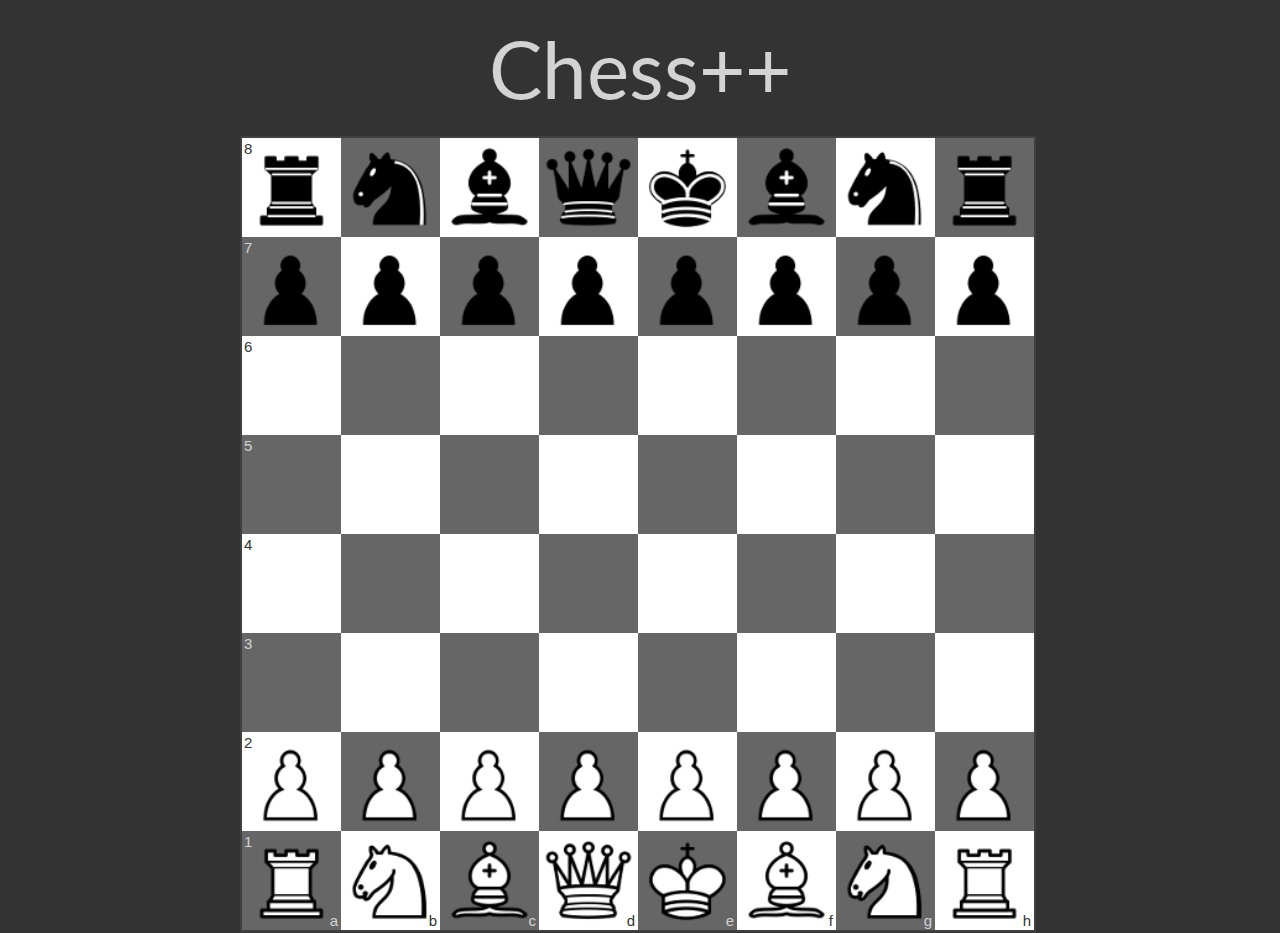
<file: index.html>
<!DOCTYPE html>
<html lang="en">
  <head>
    <!-- Basic Page Needs
    –––––––––––––––––––––––––––––––––––––––––––––––––– -->
    <meta charset="utf-8">
    <title>PIEEE Chess</title>
    <meta name="description" content="Chess Competition Front End">
    <meta name="author" content="John Lee">

    <!-- Mobile Specific Metas
    –––––––––––––––––––––––––––––––––––––––––––––––––– -->
    <meta name="viewport" content="width=device-width, initial-scale=1.0">

    <!-- CSS
    –––––––––––––––––––––––––––––––––––––––––––––––––– -->
    <link rel="stylesheet" href="css/normalize.css">
    <link rel="stylesheet" href="css/custom.css">
    <link rel="stylesheet" href="css/chessboard-0.3.0.css">

    <!-- Scripts
    –––––––––––––––––––––––––––––––––––––––––––––––––– -->
    <script src="https://ajax.googleapis.com/ajax/libs/jquery/2.1.1/jquery.min.js"></script>
    <script src="js/chessboard-0.3.0.min.js"></script>

  </head>
  <body>
  	<div class="title">Chess++</div>
  	<div id="board1"></div>
    <script type="application/javascript">
    </script>
    <script src="js/controller.js"></script>
  </body>
</html>
</file>
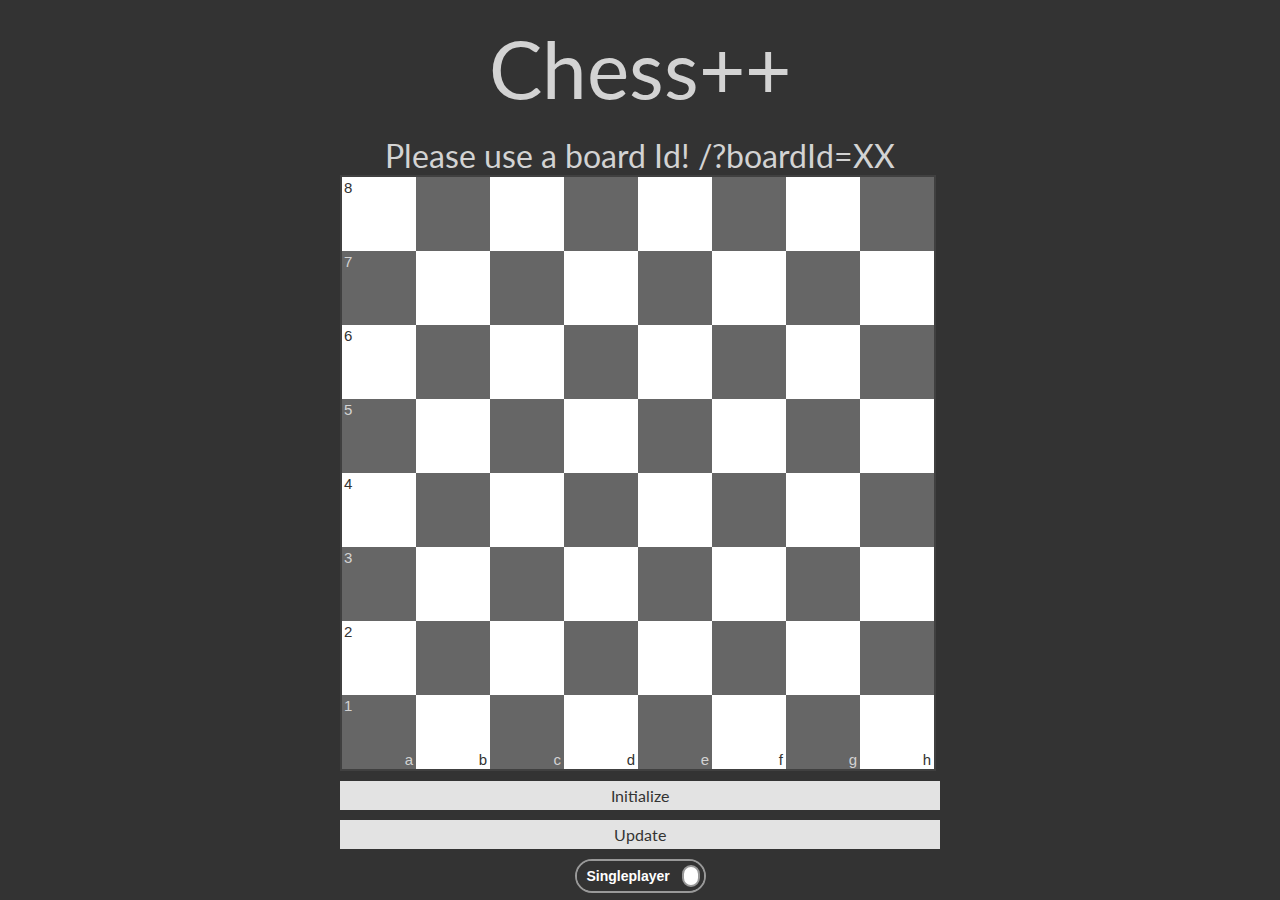
<file: web/index.html>
<!DOCTYPE html>
<html lang="en">
  <head>
    <!-- Basic Page Needs
    –––––––––––––––––––––––––––––––––––––––––––––––––– -->
    <meta charset="utf-8">
    <title>PIEEE Chess</title>
    <meta name="description" content="Chess++">
    <meta name="author" content="John Lee">

    <!-- Mobile Specific Metas
    –––––––––––––––––––––––––––––––––––––––––––––––––– -->
    <meta name="viewport" content="width=device-width, initial-scale=1.0">

    <!-- CSS
    –––––––––––––––––––––––––––––––––––––––––––––––––– -->
    <link rel="stylesheet" href="css/normalize.css">
    <link rel="stylesheet" href="css/custom.css">
    <link rel="stylesheet" href="css/chessboard-0.3.0.css">

    <!-- Scripts
    –––––––––––––––––––––––––––––––––––––––––––––––––– -->
    <script src="https://ajax.googleapis.com/ajax/libs/jquery/2.1.1/jquery.min.js"></script>
    <script src="js/chessboard-0.3.0.min.js"></script>

  </head>
  <body>
  	<div class="title">Chess++</div>
    <div id="playerTurn" class="turn"></div>
    <div id="turn" class="turn">W</div>
  	<div id="board1"></div>
    <button id="initB" onClick="board.init()">Initialize</button>
    <button onClick="board.update()">Update</button>
    <div class="onoffswitch">
        <input type="checkbox" onClick="switchMode()" name="onoffswitch" class="onoffswitch-checkbox" id="myonoffswitch" checked>
        <label class="onoffswitch-label" for="myonoffswitch">
            <span class="onoffswitch-inner"></span>
            <span class="onoffswitch-switch"></span>
        </label>
    </div>
    <script type="application/javascript">
    </script>
    <script src="js/controller.js"></script>
  </body>
</html>
</file>
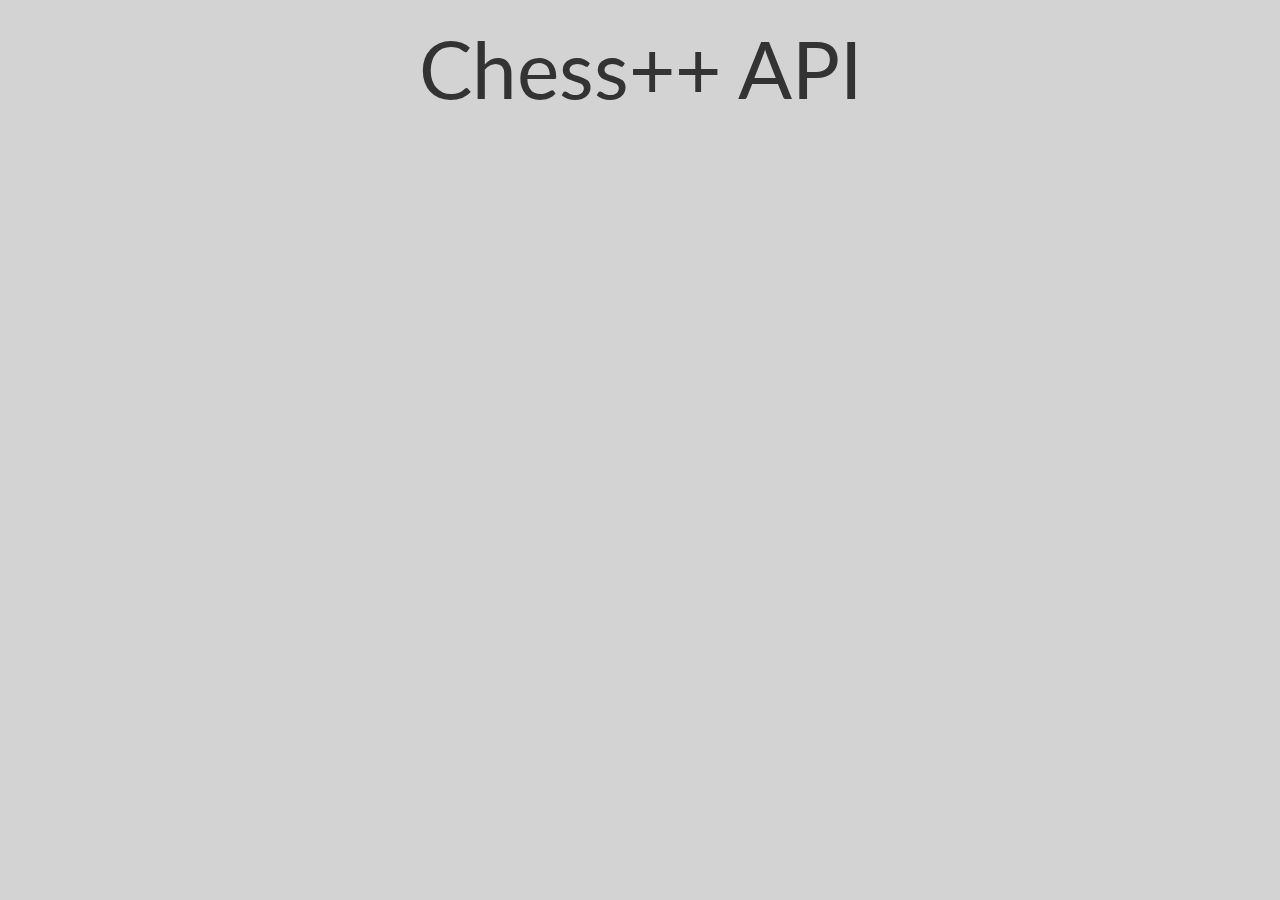
<file: api.html>
<!DOCTYPE html>
<html lang="en" style="background: #d3d3d3;">
  <head>
    <!-- Basic Page Needs
    –––––––––––––––––––––––––––––––––––––––––––––––––– -->
    <meta charset="utf-8">
    <title>PIEEE Chess</title>
    <meta name="description" content="Chess Competition Front End">
    <meta name="author" content="John Lee">

    <!-- Mobile Specific Metas
    –––––––––––––––––––––––––––––––––––––––––––––––––– -->
    <meta name="viewport" content="width=device-width, initial-scale=1.0">

    <!-- CSS
    –––––––––––––––––––––––––––––––––––––––––––––––––– -->
    <link rel="stylesheet" href="css/normalize.css">
    <link rel="stylesheet" href="css/custom.css">
    <link rel="stylesheet" href="css/chessboard-0.3.0.css">

    <!-- Scripts
    –––––––––––––––––––––––––––––––––––––––––––––––––– -->
    <script src="https://ajax.googleapis.com/ajax/libs/jquery/2.1.1/jquery.min.js"></script>
    <script src="js/chessboard-0.3.0.min.js"></script>

  </head>
  <body style="background: #d3d3d3;">

  <div class="title" style="color: #333">Chess++ API</div>
<table cellspacing="0">
<thead>

</thead>
<thead>
<tr>
  <th><h2>GET Requests</h2></th>
  <th></th>
  <th></th>
  <th></th>
  <th></th>
</tr>
</thead>
<tbody>
<tr>
  <th>Location : Parameter</th>
  <th>Type</th>
  <th>Required</th>
  <th>Parameter</th>
  <th>Description</th>
  <th>Example Output</th>
</tr>
<tr id="">
  <td>
    <p><code>status</code></p>
  </td>
  <td>JSON</td>
  <td>n/a</td>
  <td>
    <code>verbose</code>
    <br>
  </td>
  <td>
    <p>Returns the board and all of its contents.</p>
  </td>
  <td>
  <code>{
    a4: 'bK',
    c4: 'wK',
    a7: 'wR'
  }</code>
  </td>
</tr>
<tr id="">
  <td><code>status<br>:<br>verbose</code>
  </td>
  <td>JSON</td>
  <td>No</td>
  <td>
    <code>[true|false]</code>
  </td>
  <td>
    <p>Returns the entire board including empty spaces.</p>
  </td>
  <td>
  <code>{ a1: '', a2: 'bK',  h7: '', h8: 'wP' }</code>
  </td>
</tr>
<thead>
<tr>
  <th><h2>POST Requests</h2></th>
  <th></th>
  <th></th>
  <th></th>
  <th></th>
</tr>
</thead>
<tr>
  <th>Property / Type</th>
  <th>Required</th>
  <th>Default</th>
  <th>Description</th>
  <th>Example</th>
</tr>
<tr id="">
  <td>
    <p><code>draggable</code></p>
    <p>Boolean</p>
  </td>
  <td>no</td>
  <td><code>false</code></td>
  <td>
    <p>If <code>true</code>, pieces on the board are draggable to other squares.</p>
  </td>
  <td>
  </td>
  <td>
  </td>
</tr>
</tbody>
</table>


    </div>
    <script type="application/javascript">
    </script>
    <script src=""></script>
  </body>
</html>
</file>
<file: css/custom.css>
@import url(http://fonts.googleapis.com/css?family=Lato:600,400,300);
html, body {
	height: auto;
	width: 100%;
	height: 100%;
	margin: 0;
	padding: 0;
	font-family: Avenir, Lato, Helvetica, Arial, sans-serif;
	font-weight: 400;
	letter-spacing: 0;
	color: #d3d3d3;
	background: #333;
	-webkit-font-smoothing: antialiased;
	text-rendering: optimizeLegibility;
}
a:link, a:visited, a:hover, a:active {
	text-decoration: none;
	color: #fff;
}
a:link, a:hover, a:active, a:visited { text-decoration: none; color: inherit; outline: none;}
html {
	box-sizing: border-box;
}
*, *:before, *:after {
	box-sizing: inherit;
}
.title {
	text-align: center;
	margin: 0 auto;
	font-size: 5em;
	padding: 20px;
}

#board1 {
	margin: 0 auto;
	width: 800px;
}






/* Bigger than 550 */
@media (min-width: 1060px) {

}
</file>
<file: css/chessboard-0.3.0.css>
/*!
 * chessboard.js v0.3.0
 *
 * Copyright 2013 Chris Oakman
 * Released under the MIT license
 * https://github.com/oakmac/chessboardjs/blob/master/LICENSE
 *
 * Date: 10 Aug 2013
 */

/* clearfix */
.clearfix-7da63 {
  clear: both;
}

/* board */
.board-b72b1 {
  border: 2px solid #404040;
  -moz-box-sizing: content-box;
  box-sizing: content-box;
}

/* square */
.square-55d63 {
  float: left;
  position: relative;

  /* disable any native browser highlighting */
  -webkit-touch-callout: none;
    -webkit-user-select: none;
     -khtml-user-select: none;
       -moz-user-select: none;
        -ms-user-select: none;
            user-select: none;
}

/* white square */
.white-1e1d7 {
  background-color: #fff;
  color: #333;
}

/* black square */
.black-3c85d {
  background-color: #666;
  color: #d3d3d3;
}

/* highlighted square */
.highlight1-32417, .highlight2-9c5d2 {
  -webkit-box-shadow: inset 0 0 3px 3px rgba(0,0,0,0.5);
  -moz-box-shadow: inset 0 0 3px 3px rgba(0,0,0,0.5);
  box-shadow: inset 0 0 3px 3px rgba(0,0,0,0.5);
}

/* notation */
.notation-322f9 {
  cursor: default;
  font-family: Avenir, "Helvetica Neue", Helvetica, Arial, sans-serif;
  font-size: 15px;
  position: absolute;
}
.alpha-d2270 {
  bottom: 1px;
  right: 3px;
}
.numeric-fc462 {
  top: 2px;
  left: 2px;
}
</file>
<file: web/css/custom.css>
@import url(http://fonts.googleapis.com/css?family=Lato:600,400,300);
html, body {
	height: auto;
	width: 100%;
	height: 100%;
	margin: 0;
	padding: 0;
	font-family: Avenir, Lato, Helvetica, Arial, sans-serif;
	font-weight: 400;
	letter-spacing: 0;
	color: #d3d3d3;
	background: #333;
	-webkit-font-smoothing: antialiased;
	text-rendering: optimizeLegibility;
}

button {
	margin: 10px auto;
	display: block;
	box-sizing: border-box;
	box-shadow: none;
	width: 600px;
	padding: 5px;
	border: none;
	color: #333;
	background: #e3e3e3;
}
button:focus {
	outline: none;
}
button:hover {
	background: #fff;
	color: #000;
}

a:link, a:visited, a:hover, a:active {
	text-decoration: none;
	color: #fff;
}
a:link, a:hover, a:active, a:visited { text-decoration: none; color: inherit; outline: none;}
html {
	box-sizing: border-box;
}
*, *:before, *:after {
	box-sizing: inherit;
}
.title {
	text-align: center;
	margin: 0 auto;
	font-size: 5em;
	padding: 20px;
}

#board1 {
	margin: 0 auto;
	width: 600px;
}

.turn {
	width: auto;
	text-align: center;
	margin: 0 auto;
	font-size: 2em;
}

thead > tr > th {
	padding: 1em;
}
table {
	color: #333;
	width: 90%;
	margin: 0em auto;
}
td{
	text-align: center;
	font-size: 1em;
	padding: 1em;
}


td:nth-child(2n) {
	background: rgba(0,0,0,0.05);
}

tr:nth-child(2n) {
	background: rgba(0,0,0,0.05);
	color: #111;
}

.onoffswitch {
    position: relative; width: 131px;
    margin: 0 auto;
    -webkit-user-select:none; -moz-user-select:none; -ms-user-select: none;
}
.onoffswitch-checkbox {
    display: none;
}
.onoffswitch-label {
    display: block; overflow: hidden; cursor: pointer;
    border: 2px solid #999999; border-radius: 20px;
}
.onoffswitch-inner {
    display: block; width: 200%; margin-left: -100%;
    transition: margin 0.3s ease-in 0s;
}
.onoffswitch-inner:before, .onoffswitch-inner:after {
    display: block; float: left; width: 50%; height: 30px; padding: 0; line-height: 30px;
    font-size: 14px; color: white; font-family: Trebuchet, Arial, sans-serif; font-weight: bold;
    box-sizing: border-box;
}
.onoffswitch-inner:before {
    content: "Singleplayer";
    padding-left: 10px;
    background-color: #333; color: #FFFFFF;
}
.onoffswitch-inner:after {
    content: "Multiplayer";
    padding-right: 10px;
    background-color: #d3d3d3; color: #666;
    text-align: right;
}
.onoffswitch-switch {
    display: block; width: 18px; margin: 6px;
    background: #FFFFFF;
    position: absolute; top: 0; bottom: 0;
    right: 97px;
    border: 2px solid #999999; border-radius: 20px;
    transition: all 0.3s ease-in 0s; 
}
.onoffswitch-checkbox:checked + .onoffswitch-label .onoffswitch-inner {
    margin-left: 0;
}
.onoffswitch-checkbox:checked + .onoffswitch-label .onoffswitch-switch {
    right: 0px; 
}



/* Bigger than 550 */
@media (min-width: 1060px) {

}
</file>
<file: web/css/chessboard-0.3.0.css>
/*!
 * chessboard.js v0.3.0
 *
 * Copyright 2013 Chris Oakman
 * Released under the MIT license
 * https://github.com/oakmac/chessboardjs/blob/master/LICENSE
 *
 * Date: 10 Aug 2013
 */

/* clearfix */
.clearfix-7da63 {
  clear: both;
}

/* board */
.board-b72b1 {
  border: 2px solid #404040;
  -moz-box-sizing: content-box;
  box-sizing: content-box;
}

/* square */
.square-55d63 {
  float: left;
  position: relative;

  /* disable any native browser highlighting */
  -webkit-touch-callout: none;
    -webkit-user-select: none;
     -khtml-user-select: none;
       -moz-user-select: none;
        -ms-user-select: none;
            user-select: none;
}

/* white square */
.white-1e1d7 {
  background-color: #fff;
  color: #333;
}

/* black square */
.black-3c85d {
  background-color: #666;
  color: #d3d3d3;
}

/* highlighted square */
.highlight1-32417, .highlight2-9c5d2 {
  -webkit-box-shadow: inset 0 0 3px 3px rgba(0,0,0,0.5);
  -moz-box-shadow: inset 0 0 3px 3px rgba(0,0,0,0.5);
  box-shadow: inset 0 0 3px 3px rgba(0,0,0,0.5);
}

/* notation */
.notation-322f9 {
  cursor: default;
  font-family: Avenir, "Helvetica Neue", Helvetica, Arial, sans-serif;
  font-size: 15px;
  position: absolute;
}
.alpha-d2270 {
  bottom: 1px;
  right: 3px;
}
.numeric-fc462 {
  top: 2px;
  left: 2px;
}
</file>
